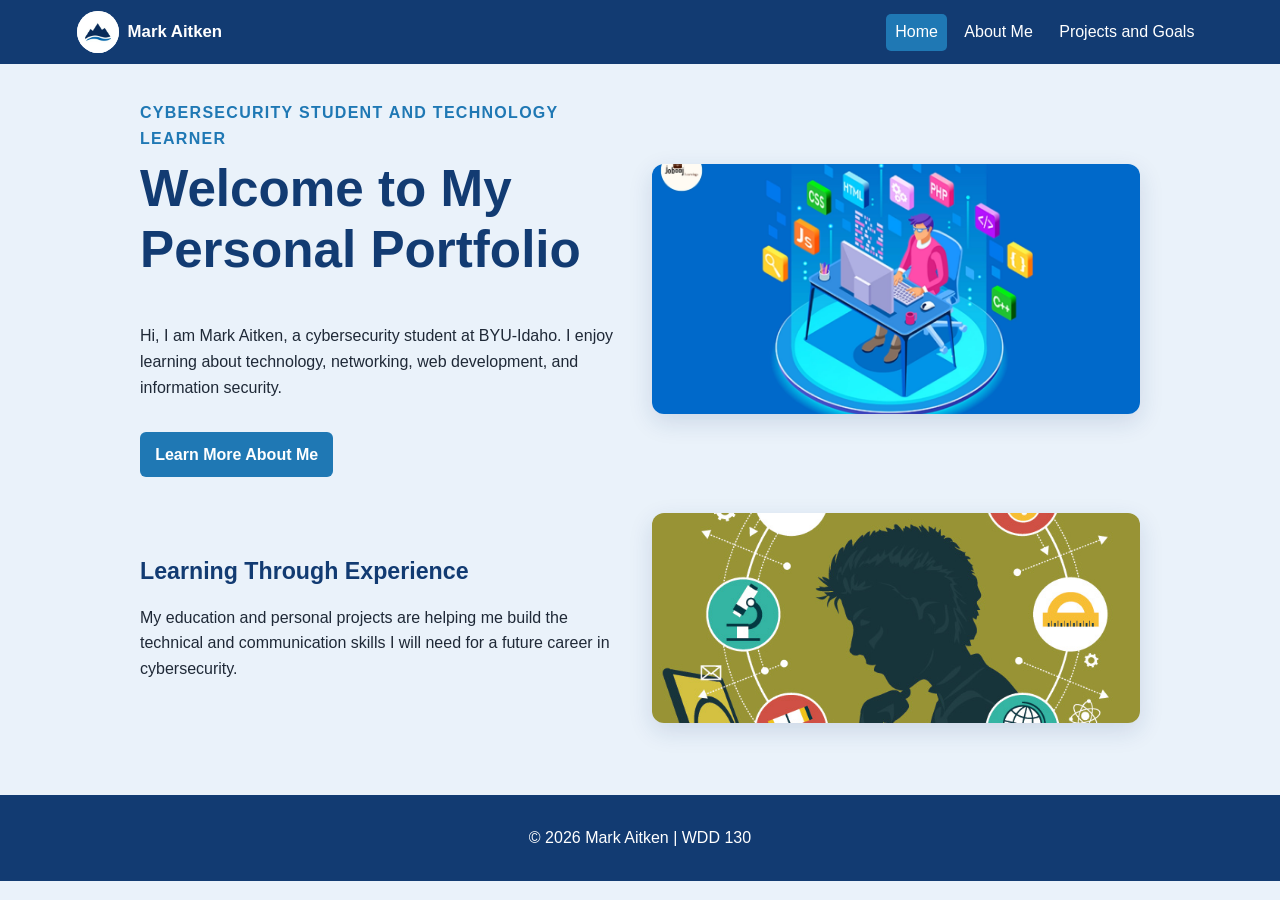
<file: index.html>
<!DOCTYPE html>
<html lang="en">
<head>
  <meta charset="UTF-8">
  <meta name="viewport" content="width=device-width, initial-scale=1.0">
  <meta name="description" content="Mark Aitken's personal portfolio website.">
  <title>Home | Mark Aitken Portfolio</title>
  <link rel="stylesheet" href="styles/styles.css">
</head>
<body>
  <header class="site-header">
    <a class="brand" href="index.html">
      <img src="images/logo.png" alt="Mark Aitken portfolio logo">
      <span>Mark Aitken</span>
    </a>

    <nav class="site-nav">
      <a class="active" href="index.html">Home</a>
      <a href="about.html">About Me</a>
      <a href="projects.html">Projects and Goals</a>
    </nav>
  </header>

  <main>
    <section class="hero">
      <div class="hero-text">
        <p class="eyebrow">Cybersecurity Student and Technology Learner</p>
        <h1>Welcome to My Personal Portfolio</h1>
        <p>
          Hi, I am Mark Aitken, a cybersecurity student at BYU-Idaho.
          I enjoy learning about technology, networking, web development,
          and information security.
        </p>
        <a class="button" href="about.html">Learn More About Me</a>
      </div>

      <img class="hero-image"
           src="images/web-development.webp"
           alt="Web developer working with technology">
    </section>

    <section class="content-section">
      <div>
        <h2>Learning Through Experience</h2>
        <p>
          My education and personal projects are helping me build the
          technical and communication skills I will need for a future
          career in cybersecurity.
        </p>
      </div>

      <img class="content-image"
           src="images/student-learning.jpg"
           alt="Student learning and exploring ideas">
    </section>
  </main>

  <footer class="site-footer">
    <p>&copy; 2026 Mark Aitken | WDD 130</p>
  </footer>
</body>
</html>
</file>
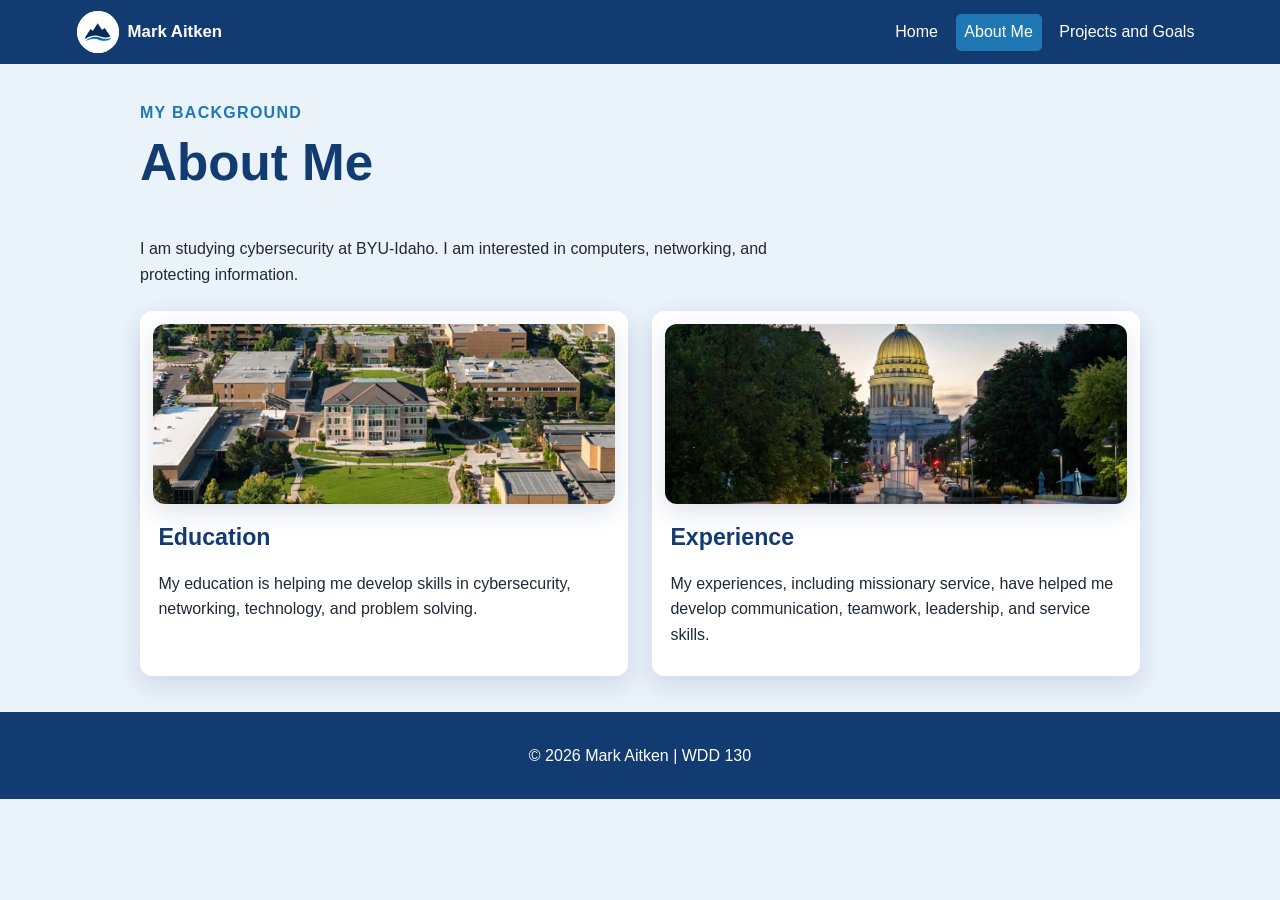
<file: about.html>
<!DOCTYPE html>
<html lang="en">
<head>
  <meta charset="UTF-8">
  <meta name="viewport" content="width=device-width, initial-scale=1.0">
  <meta name="description" content="Learn more about Mark Aitken's education and background.">
  <title>About Me | Mark Aitken Portfolio</title>
  <link rel="stylesheet" href="styles/styles.css">
</head>
<body>
  <header class="site-header">
    <a class="brand" href="index.html">
      <img src="images/logo.png" alt="Mark Aitken portfolio logo">
      <span>Mark Aitken</span>
    </a>

    <nav class="site-nav">
      <a href="index.html">Home</a>
      <a class="active" href="about.html">About Me</a>
      <a href="projects.html">Projects and Goals</a>
    </nav>
  </header>

  <main>
    <section class="page-heading">
      <p class="eyebrow">My Background</p>
      <h1>About Me</h1>
      <p>
        I am studying cybersecurity at BYU-Idaho. I am interested in
        computers, networking, and protecting information.
      </p>
    </section>

    <section class="card-grid">
      <article class="card">
        <img src="images/byui-campus.jpg" alt="BYU-Idaho campus">
        <h2>Education</h2>
        <p>
          My education is helping me develop skills in cybersecurity,
          networking, technology, and problem solving.
        </p>
      </article>

      <article class="card">
        <img src="images/Wisconsin-Madison.jpg"
             alt="Wisconsin State Capitol building">
        <h2>Experience</h2>
        <p>
          My experiences, including missionary service, have helped me
          develop communication, teamwork, leadership, and service skills.
        </p>
      </article>
    </section>
  </main>

  <footer class="site-footer">
    <p>&copy; 2026 Mark Aitken | WDD 130</p>
  </footer>
</body>
</html>
</file>
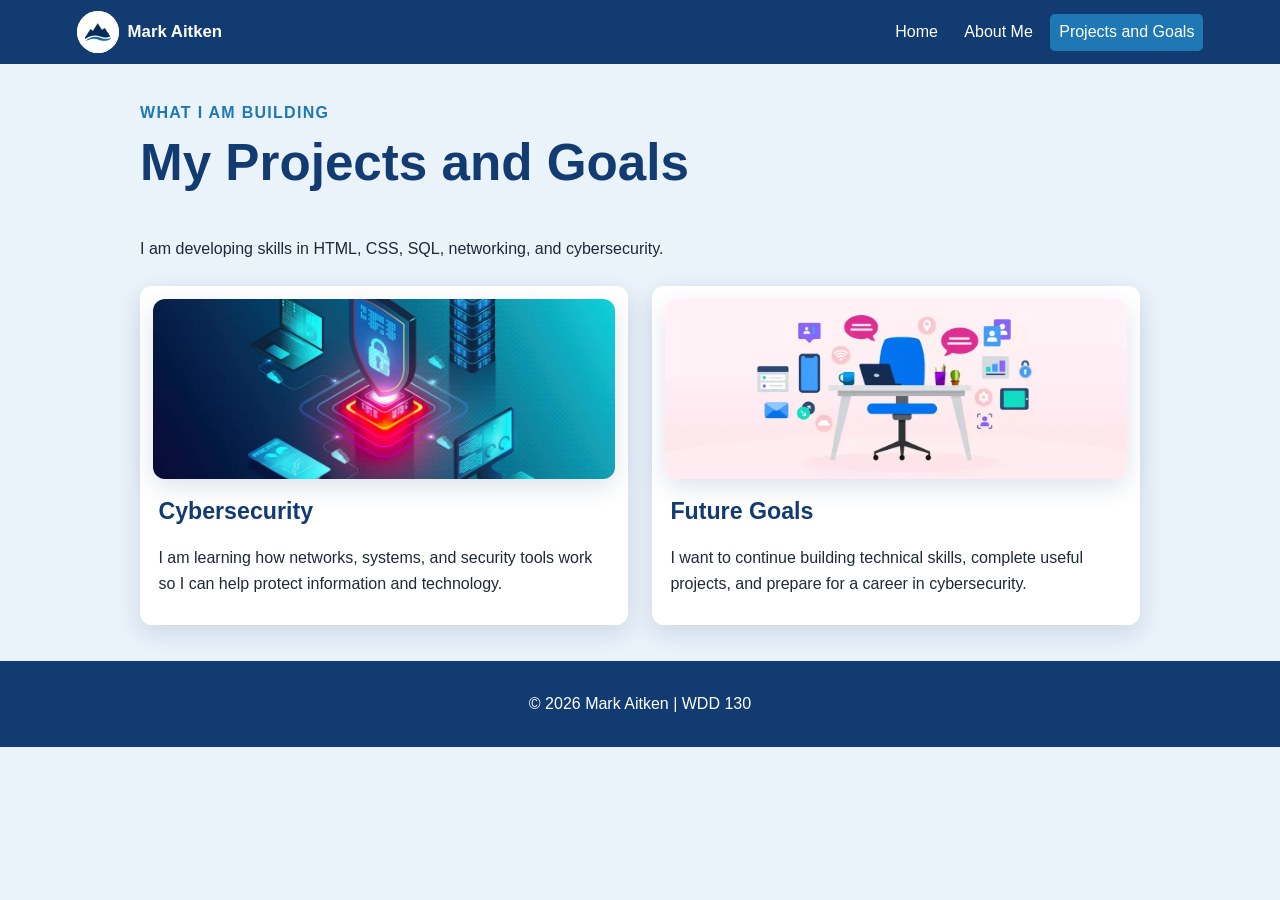
<file: projects.html>
<!DOCTYPE html>
<html lang="en">
<head>
  <meta charset="UTF-8">
  <meta name="viewport" content="width=device-width, initial-scale=1.0">
  <meta name="description" content="Mark Aitken's projects and future goals.">
  <title>Projects and Goals | Mark Aitken Portfolio</title>
  <link rel="stylesheet" href="styles/styles.css">
</head>
<body>
  <header class="site-header">
    <a class="brand" href="index.html">
      <img src="images/logo.png" alt="Mark Aitken portfolio logo">
      <span>Mark Aitken</span>
    </a>

    <nav class="site-nav">
      <a href="index.html">Home</a>
      <a href="about.html">About Me</a>
      <a class="active" href="projects.html">Projects and Goals</a>
    </nav>
  </header>

  <main>
    <section class="page-heading">
      <p class="eyebrow">What I Am Building</p>
      <h1>My Projects and Goals</h1>
      <p>
        I am developing skills in HTML, CSS, SQL, networking, and
        cybersecurity.
      </p>
    </section>

    <section class="card-grid">
      <article class="card">
        <img src="images/cybersecurity.jpg"
             alt="Cybersecurity shield protecting a network">
        <h2>Cybersecurity</h2>
        <p>
          I am learning how networks, systems, and security tools work
          so I can help protect information and technology.
        </p>
      </article>

      <article class="card">
        <img src="images/tech-workspace.webp"
             alt="Technology workspace with computers and servers">
        <h2>Future Goals</h2>
        <p>
          I want to continue building technical skills, complete useful
          projects, and prepare for a career in cybersecurity.
        </p>
      </article>
    </section>
  </main>

  <footer class="site-footer">
    <p>&copy; 2026 Mark Aitken | WDD 130</p>
  </footer>
</body>
</html>
</file>
<file: styles/styles.css>
:root {
  --navy: #123b72;
  --blue: #1f78b4;
  --light-blue: #eaf2fa;
  --white: #ffffff;
  --text: #1f2937;
  --shadow: 0 8px 24px rgba(18, 59, 114, 0.14);
}

* {
  box-sizing: border-box;
}

body {
  margin: 0;
  font-family: Arial, sans-serif;
  line-height: 1.6;
  color: var(--text);
  background: var(--light-blue);
}

.site-header {
  display: flex;
  align-items: center;
  justify-content: space-between;
  gap: 1.5rem;
  padding: 0.7rem 6%;
  background: var(--navy);
  color: var(--white);
}

.brand {
  display: flex;
  align-items: center;
  gap: 0.55rem;
  color: var(--white);
  font-size: 1.05rem;
  font-weight: bold;
  text-decoration: none;
}

.brand img {
  width: 42px;
  height: 42px;
  object-fit: contain;
  border-radius: 50%;
  background: var(--white);
}

.site-nav {
  display: flex;
  flex-wrap: wrap;
  justify-content: center;
  gap: 0.55rem;
}

.site-nav a {
  padding: 0.35rem 0.55rem;
  color: var(--white);
  text-decoration: none;
  border-radius: 5px;
}

.site-nav a:hover,
.site-nav a.active {
  background: var(--blue);
}

main {
  width: min(1000px, 90%);
  margin: 0 auto;
  padding: 2.25rem 0;
}

.hero,
.content-section {
  display: grid;
  grid-template-columns: repeat(2, minmax(0, 1fr));
  align-items: center;
  gap: 1.5rem;
  margin-bottom: 2.25rem;
}

.hero-text,
.page-heading {
  max-width: 700px;
}

.eyebrow {
  margin: 0 0 0.4rem;
  color: var(--blue);
  font-weight: bold;
  text-transform: uppercase;
  letter-spacing: 0.08em;
}

h1,
h2 {
  color: var(--navy);
  line-height: 1.2;
}

h1 {
  margin-top: 0;
  font-size: clamp(2rem, 4vw, 3.2rem);
}

h2 {
  font-size: 1.45rem;
}

.hero-image,
.content-image,
.card img {
  display: block;
  width: 100%;
  object-fit: cover;
  border-radius: 12px;
  box-shadow: var(--shadow);
}

.hero-image {
  max-height: 250px;
}

.content-image {
  max-height: 210px;
}

.button {
  display: inline-block;
  margin-top: 1rem;
  padding: 0.6rem 0.95rem;
  color: var(--white);
  background: var(--blue);
  border-radius: 6px;
  text-decoration: none;
  font-weight: bold;
}

.button:hover {
  background: var(--navy);
}

.page-heading {
  margin-bottom: 1.5rem;
}

.card-grid {
  display: grid;
  grid-template-columns: repeat(2, minmax(0, 1fr));
  gap: 1.5rem;
}

.card {
  padding: 0.8rem;
  background: var(--white);
  border-radius: 12px;
  box-shadow: var(--shadow);
}

.card img {
  height: 180px;
}

.card h2,
.card p {
  margin-left: 0.35rem;
  margin-right: 0.35rem;
}

.site-footer {
  padding: 0.9rem;
  text-align: center;
  color: var(--white);
  background: var(--navy);
}

@media (max-width: 700px) {
  .site-header {
    flex-direction: column;
  }

  .hero,
  .content-section,
  .card-grid {
    grid-template-columns: 1fr;
  }

  main {
    padding: 2rem 0;
  }
}
</file>
